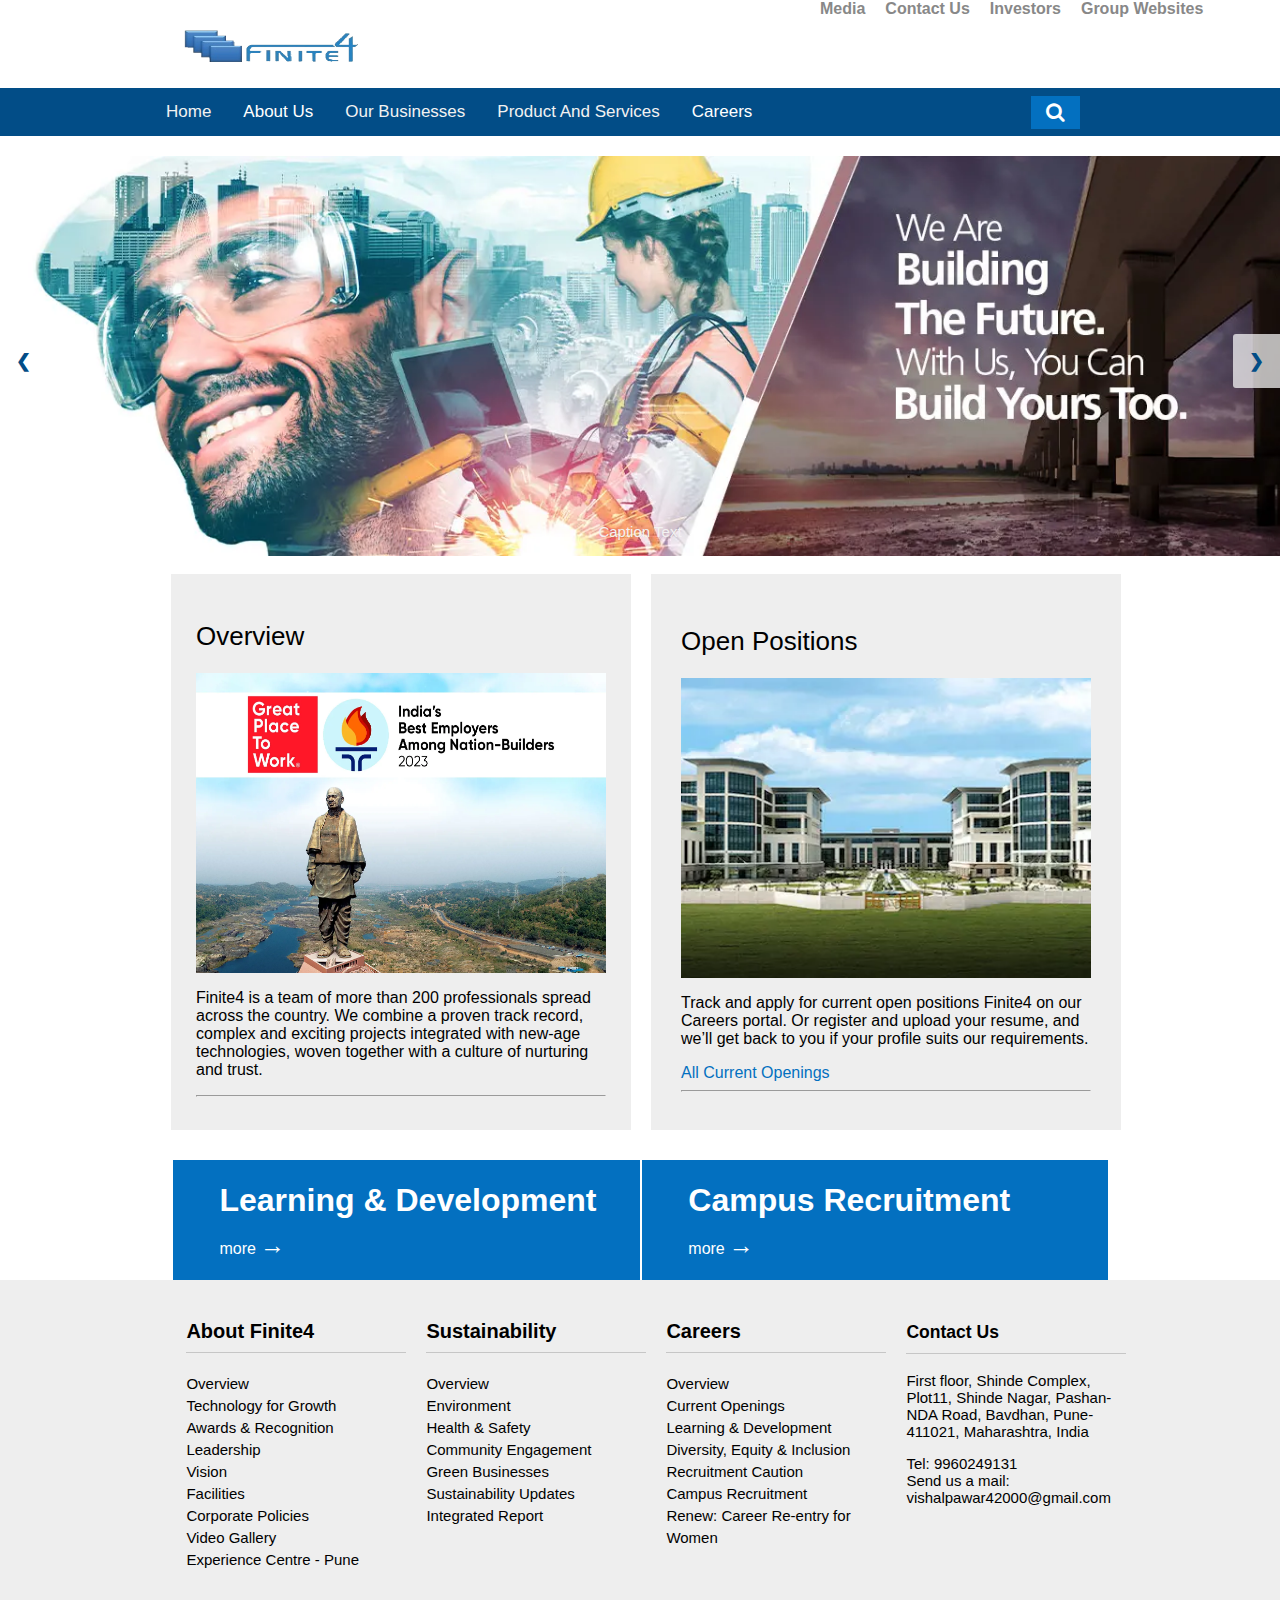
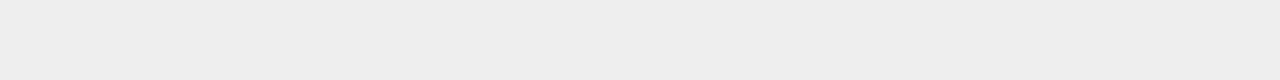
<file: CAREERS.html>
<!DOCTYPE html>
<html lang="en">

<head>
  <!-- Required meta tags -->
  <meta name="viewport" content="width=device-width, initial-scale=1">
  <link rel="stylesheet" type="text/css" href="careers.css">
  <link rel="stylesheet" href="https://cdnjs.cloudflare.com/ajax/libs/font-awesome/4.7.0/css/font-awesome.min.css">


  <title>Finite4</title>
</head>

<body>

  <section>
    <div class="words">
      <ul>
        <li>Media</li>
        <li>Contact Us</li>
        <li>Investors</li>
        <li>Group Websites</li>
      </ul>
    </div>

    <div class="logo">
      <img src="images/logo (1).png" width="200px" height="70px">
    </div>


    <div class="topnav" id="myTopnav">

      <a href="index.html" class="home">Home</a>

      <div class="dropdown">
        <button class="dropbtn" id="aboutUs">About Us
        </button>
        <script>
          document.getElementById("aboutUs").addEventListener("click",function(){
            window.location.href = "home.html";
          })
        </script>
        <div class="dropdown-content">
          <a href="overwive.html">Overview</a>
          <a href="Awards.html">Awards&Recognition</a>
          <a href="#">Technology For Growth</a>
        </div>
      </div>

      <a href="Business.html">Our Businesses</a>
      <a href="product.html">Product And Services</a>
     
      <div class="dropdown">
        <button class="dropbtn" id="CAREERS">Careers
        </button>
        <script>
          document.getElementById("CAREERS").addEventListener("click",function(){
            window.location.href = "CAREERS.html";
          })
        </script>
        <div class="dropdown-content">
          <a href="">Overview</a>
          <a href="#">Current Openings</a>
          <a href="#">Campus Recruitment</a>
        </div>
      </div>

      <div class="search-container"  id="searchContainer">
        <input type="text" placeholder="search..." id="searchInput">
        <button type="submit" onclick="toggleSearch()"><i id="searchIcon" class="fa fa-search"></i></button>
        <button class="cancel" id="cancelButton" style="display: none;" onclick="cancelSearch()"><i class="fa fa-times"></i></button>
    
      </div>

      <a href="javascript:void(0);" style="font-size:15px;" class="icon" onclick="myFunction()">&#9776;</a>
    </div>


    <script>
      function myFunction() {
        var x = document.getElementById("myTopnav");
        if (x.className === "topnav") {
          x.className += " responsive";
        } else {
          x.className = "topnav";
        }
      }

      function toggleSearch() {
  var searchInput = document.getElementById("searchInput");
  var searchIcon = document.getElementById("searchIcon");
  var cancelButton = document.getElementById("cancelButton");
  // searchInput.style.display="block";
  if (searchInput.style.display === "block") {
    searchInput.style.display = "none";
    searchIcon.className ="fa fa-search";
    cancelButton.style.display = "none";
   
  } else {
    searchInput.style.display = "block";
    searchIcon.className ="fa fa-times";
    cancelButton.style.display = "inline-block";
  }
}

function cancelSearch(){
  var searchInput = document.getElementById("searchInput");
  var searchIcon = document.getElementById("searchIcon");
  var cancelButton = document.getElementById("cancelButton");

  searchInput.value ="";
  searchInput.style.display="none";
  searchIcon.className ="fa fa-search";
  cancelButton.style.display = "none";

}v
    </script>

    <!-- Slider Started -->


    <div class="slideshow-container">

      <div class="mySlides fade">
        <img src="images/slider1.webp" style="width:100%" height="400px">
        <div class="text">Caption Text</div>
      </div>

      <div class="mySlides fade">
        <img src="images/career.webp" style="width:100%" height="400px">
        <div class="text">Caption Two</div>
      </div>

      <div class="mySlides fade">
        <img src="images/book.webp" style="width:100%" height="400px">
        <div class="text">Caption Three</div>
      </div>

      <a class="prev" onclick="plusSlides(-1)">❮</a>
      <a class="next" onclick="plusSlides(1)">❯</a>

    </div>
    <br>


    <script>
      let slideIndex = 1;
      showSlides(slideIndex);

      function plusSlides(n) {
        showSlides(slideIndex += n);
      }

      function currentSlide(n) {
        showSlides(slideIndex = n);
      }

      function showSlides(n) {
        let i;
        let slides = document.getElementsByClassName("mySlides");
        let dots = document.getElementsByClassName("dot");
        if (n > slides.length) { slideIndex = 1 }
        if (n < 1) { slideIndex = slides.length }
        for (i = 0; i < slides.length; i++) {
          slides[i].style.display = "none";
        }
        for (i = 0; i < dots.length; i++) {
          dots[i].className = dots[i].className.replace(" active", "");
        }
        slides[slideIndex - 1].style.display = "block";
        dots[slideIndex - 1].className += " active";
      }
    </script>

    <!-- Slider Ended -->

    <!-- Overview Position Started -->

    <div class="overview-container">
      <div class="overview">
        <h2>Overview</h2>
        <img src="images/sardar.webp">
        <p>Finite4 is a team of more than 200 professionals spread across
          the country. We combine a proven track record, complex and exciting
          projects integrated with new-age technologies, woven together
          with a culture of nurturing and trust.</p>
        <hr>
      </div>

      <div class="Position">
        <h2>Open Positions</h2>
        <img src="images/tech.webp">
        <p>Track and apply for current open positions Finite4 on our Careers
          portal. Or register and upload your resume, and we’ll get back
          to you if your profile suits our requirements.</p>
        <span>All Current Openings</span>
        <hr>
      </div>
    </div>

    <div class="learning-container">
      <div class="learning">
        <h1>Learning & Development</h1>
        <a href="#">more<span>&#8594;</span> </a>
      </div>
      <div class="campus">
        <h1>Campus Recruitment</h1>
        <a href="#">more<span>&#8594;</span> </a>
      </div>
    </div>

    <!-- Overview Position Ended -->


    <!-- Footer Startesd -->

    <footer>
      <div class="footer-div">
        <div class="about-us">
          <h3><a>About Finite4</a></h3>
          
          <ul>
            <li>Overview</li>
            <li>Technology for Growth</li>
            <li>Awards & Recognition</li>
            <li>Leadership</li>
            <li>Vision</li>
            <li>Facilities</li>
            <li>Corporate Policies</li>
            <li>Video Gallery</li>
            <li>Experience Centre - Pune</li>
          </ul>
        </div>

        <div class="about-us">
          <h3><a>Sustainability</a></h3>
          
          <ul>
            <li>Overview</li>
            <li>Environment</li>
            <li>Health & Safety</li>
            <li>Community Engagement</li>
            <li>Green Businesses</li>
            <li>Sustainability Updates</li>
            <li>Integrated Report</li>
          </ul>
        </div>

        <div class="about-us">
          <h3><a>Careers</a></h3>
          
          <ul>
            <li>Overview</li>
            <li>Current Openings</li>
            <li>Learning & Development</li>
            <li>Diversity, Equity & Inclusion</li>
            <li>Recruitment Caution</li>
            <li>Campus Recruitment</li>
            <li>Renew: Career Re-entry for Women</li>
          </ul>
        </div>

        <div class="contact">
          <h3><a>Contact Us</a></h3>
          
          <p>First floor, Shinde Complex, Plot11, Shinde Nagar, Pashan-NDA
            Road, Bavdhan, Pune-411021, Maharashtra, India</p>
          <span>Tel: 9960249131</span>
          <br>
          <span>Send us a mail:</span>
          <br>
          <span> <a href="mailto:vishalpawar42000@gmail.com">vishalpawar42000@gmail.com</a></span>
        </div>

      </div>
    </footer>

    <!-- Footer Ended -->

  </section>
</body>

</html>
</file>
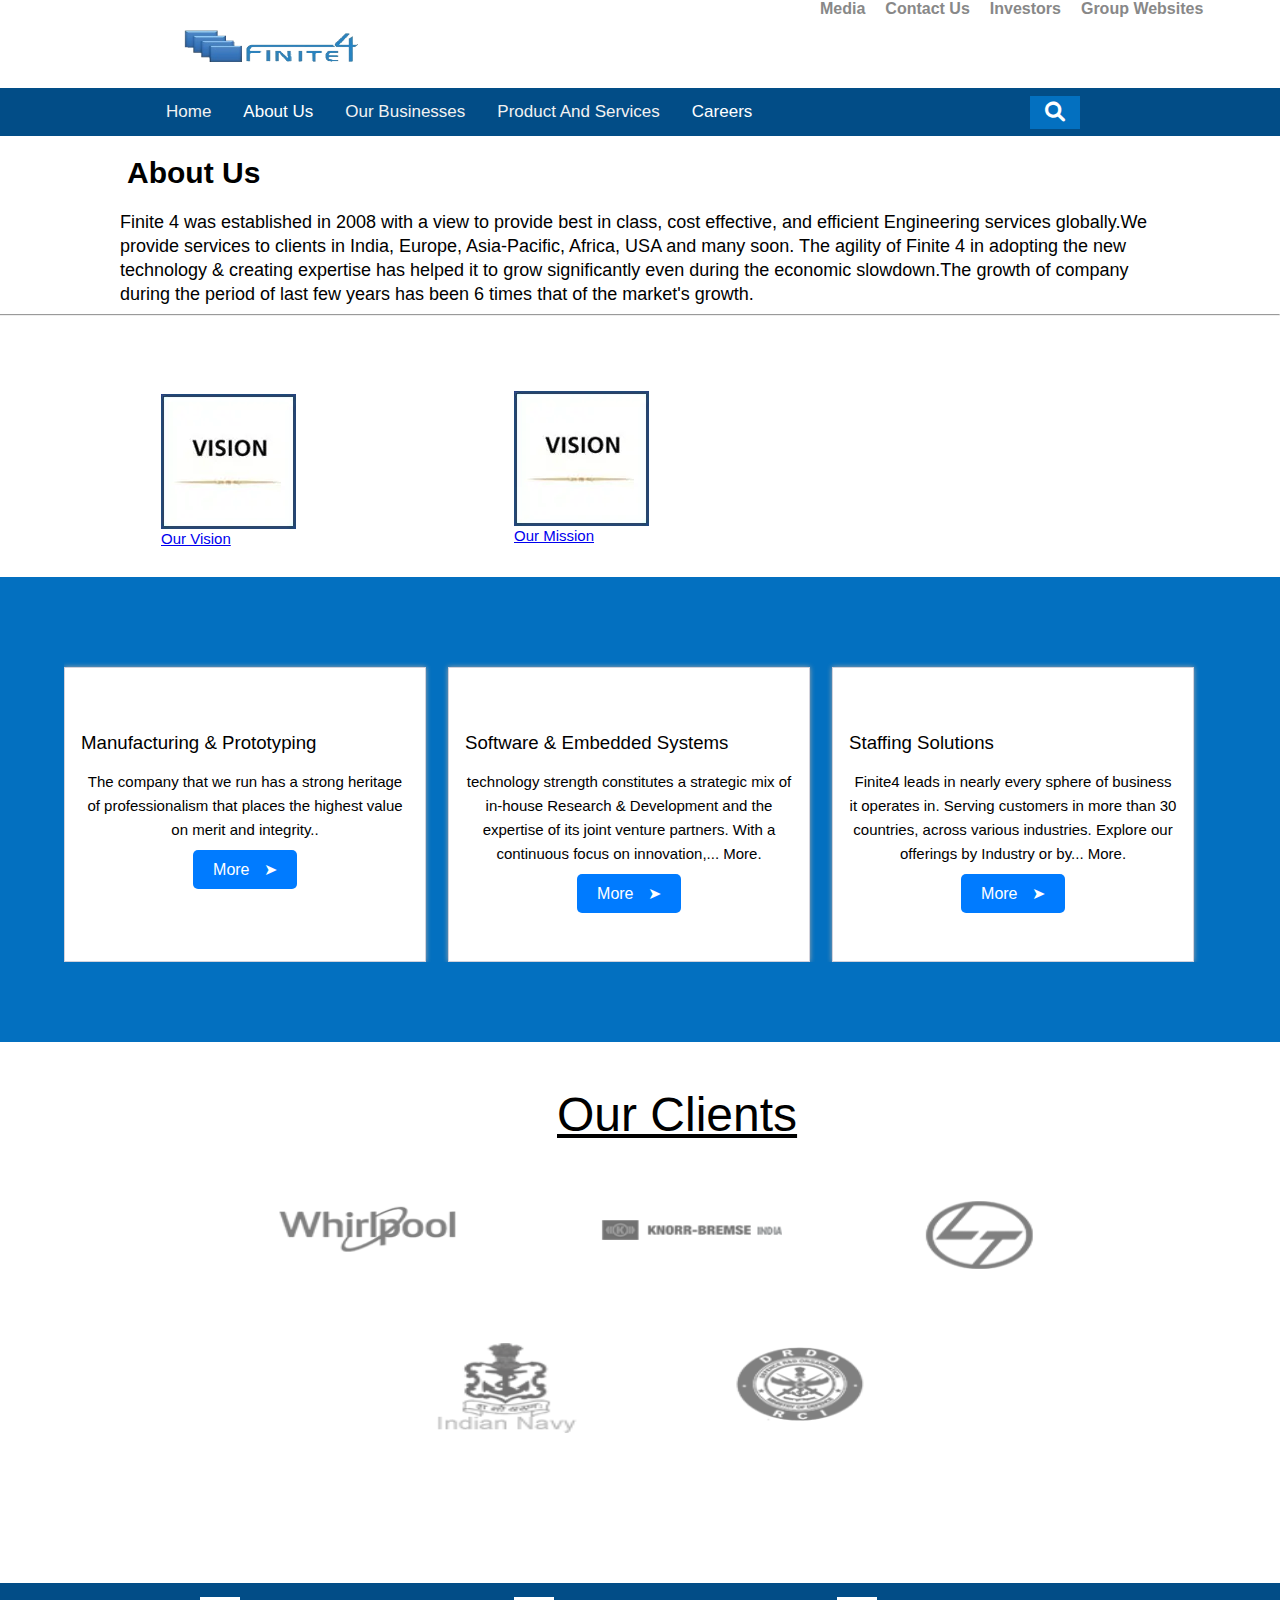
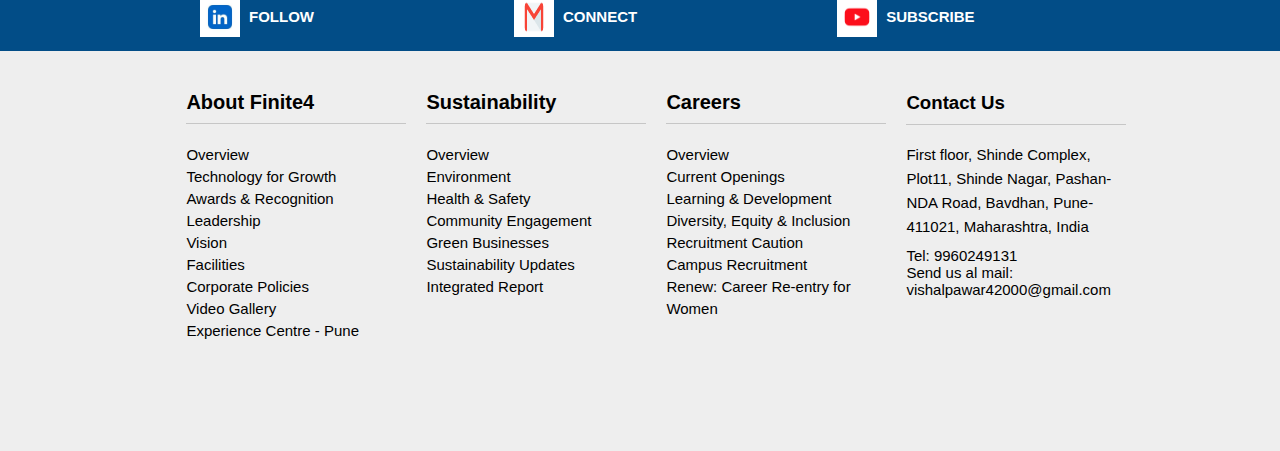
<file: home.html>
<!DOCTYPE html>
<html>
<head>
    <meta name="viewport" content="width=device-width, initial-scale=1">
        <link rel="stylesheet" href="https://cdnjs.cloudflare.com/ajax/libs/font-awesome/6.0.0-beta3/css/all.min.css">
    <title></title>
      <style type="text/css">
        
         </style>
         <link rel="stylesheet" type="text/css" href="home.css">

</head>
<body>
    <section>
    <header>
        <div class="words">
            <ul>
                <li>Media</li>
                <li>Contact Us</li>
                <li>Investors</li>
                <li>Group Websites</li>
              </ul>
            </div>
         <div class="logo">
              <img src="images/logo (1).png" width="200px" height="70px">
            </div>
         <div class="topnav" id="myTopnav">
        <a href="index.html" class="active">Home</a>
           <div class="dropdown">
            <button class="dropbtn" id="aboutUs">About Us
            </button>
            <script>
              document.getElementById("aboutUs").addEventListener("click",function(){
                window.location.href = "home.html";
              })
            </script>
            <div class="dropdown-content">
              <a href="overwive.html">Overview</a>
              <a href="Awards.html">Awards & Recognition</a>
              <a href="#">Technology For Growth</a>
            </div>
          </div> 
         <a href="Business.html">Our Businesses</a>
          <a href="product.html">Product And Services</a>
         <div class="dropdown">
            <button class="dropbtn" id="CAREERS">Careers 
            </button>
            <script>
              document.getElementById("CAREERS").addEventListener("click",function(){
                window.location.href = "CAREERS.html";
              })
            </script>
            <div class="dropdown-content">
              <a href="#">Overview</a>
              <a href="#">Current Openings</a>
              <a href="#">Campus Recruitment</a>
            </div>
          </div>

          <div class="search-container"  id="searchContainer">
            <input type="text" placeholder="search..." id="searchInput">
            <button type="submit" onclick="toggleSearch()"><i id="searchIcon" class="fa fa-search"></i></button>
            <button class="cancel" id="cancelButton" style="display: none;" onclick="cancelSearch()"><i class="fa fa-times"></i></button>
        
          </div>

         <a href="javascript:void(0);" style="font-size:13px;" class="icon" onclick="myFunction()">&#9776;</a>
        </div>
       <script>
        function myFunction() {
          var x = document.getElementById("myTopnav");
          if (x.className === "topnav") {
            x.className += " responsive";
          } else {
            x.className = "topnav";
          }
        }
        
     function toggleSearch() {
  var searchInput = document.getElementById("searchInput");
  var searchIcon = document.getElementById("searchIcon");
  var cancelButton = document.getElementById("cancelButton");
  // searchInput.style.display="block";
  if (searchInput.style.display === "block") {
    searchInput.style.display = "none";
    searchIcon.className ="fa fa-search";
    cancelButton.style.display = "none";
   
  } else {
    searchInput.style.display = "block";
    searchIcon.className ="fa fa-times";
    cancelButton.style.display = "inline-block";
  }
}

function cancelSearch(){
  var searchInput = document.getElementById("searchInput");
  var searchIcon = document.getElementById("searchIcon");
  var cancelButton = document.getElementById("cancelButton");

  searchInput.value ="";
  searchInput.style.display="none";
  searchIcon.className ="fa fa-search";
  cancelButton.style.display = "none";

}
    </script>
</header>
  <div class="row">
        <div class="aboutUs">
            <h1>About Us</span></h1>
            <p>Finite 4 was established in 2008 with a view to provide best in class, cost effective, and efficient 
Engineering services globally.We provide services to clients in India, Europe, Asia-Pacific, Africa, USA and many soon.
The agility of Finite 4 in adopting the new technology & creating expertise has helped it to grow significantly even during the 
economic slowdown.The growth of company during the period of last few years has been 6 times that of the market's growth.</p>
<hr>
 <div class="vistion_miistion">
  <img src="images/vision-thumb-1.webp">
  <div class="listlink">
    <a href="/corporate/about-lt-group/vision/" title="Our Vision">Our Vision</a>
</div>
 </div>
 <div class="Anniual_Reiw">
  <img src="images/vision-thumb-1.webp">
  <div class="listlink">
    <a href="/corporate/about-lt-group/vision/" title="Our Vision">Our Mission</a>
</div>
  </div>
    </div></div>
         </div>
 <div class="items_container">
     <div class="items">
    <div class="card">
      <!-- Content of the first testimonial -->
      <div class="card-body">
        <div class="box">
          <h3> Manufacturing & Prototyping</h3>
            <p>The company that we run has a strong heritage of professionalism that places the highest value on merit and integrity..</p>
            
        </div>
        <div class="overlay">
          <button class="more-button">More <span class="arrow">&#10148;</span></button>

          
        </div>
      </div>
    </div>
    <!-- Add more testimonials as needed -->
    <div class="card">
      <!-- Content of the first testimonial -->
      <div class="card-body">
        <div class="box">
          <h3> Software & Embedded Systems</h3>
           
          
          <p> technology strength constitutes a strategic mix of in-house Research & Development and the expertise of its joint venture partners. With a continuous focus on innovation,...

            More.</p>
        </div>
        <div class="overlay">
          <button class="more-button">More <span class="arrow">&#10148;</span></button>


        </div>
      </div>
    </div>
    <!-- Add more testimonials as needed -->
    <div class="card">
      <!-- Content of the first testimonial -->
      <div class="card-body">
        <div class="box">
          <h3>Staffing Solutions </h3>
          
          
          <p>Finite4 leads in nearly every sphere of business it operates in. Serving customers in more than 30 countries, across various industries. Explore our offerings by Industry or by...

            More.</p>
        </div>
        <div class="overlay">
          <button class="more-button">More <span class="arrow">&#10148;</span></button>

        </div>
      </div>
    </div>
    <!-- Add more testimonials as needed -->
     
    <!-- Add more testimonials as needed -->
  </div>
  <!-- Add previous and next buttons -->
  
  <!-- Initialize the Slick slider with navigation buttons -->
  <script type="text/javascript"> 
    // Add a click event listener to the "More" button
document.querySelector('.more-button').addEventListener('click', function() {
    // Toggle the 'clicked' class on the button
    this.classList.toggle('clicked');
});
  </script></div>
                  <div class="Our_Clients">
                    
                    <div class="clients">
                      <u> Our Clients</u>
                      
                      
                      </div>
                      </div>
                      <div class="clints_img">
                        <div class="whirlpool">
                          <img src="images/whirlpool.png" alt="your Image" width="200px" height="75px">
                          <a href="#"class="name"> </a>
                        </div>
                      </div>
                      <div class="Knorr-Bremse_logo_india">
                        <img src="images/Knorr-Bremse_logo_india.png" alt="your Image" width="200px" height="75px">
                        <a href="#"class="name"> </a>
                      </div>
                    </div>
                    <div class="lt">
                      <img src="images/LT.png" alt="your Image" width="200px" height="75px">
                      <a href="#"class="name"> </a>
                    </div>
                  </div>
                  <div class="Indian-Navy">
                    <img src="images/Indian-Navy.png" alt="your Image" width="280px" height="90px">
                    <a href="#"class="name"> </a>
                  </div>
                </div>
                <div class="Drdo">
                  
                  <img src="images/DRDO_New.png" alt="your Image" width="200px" height="75px">
                  <a href="#"class="name"> </a>
                </div>
              </div>
             <!-- Media code started -->

<div class="media">
  <div class="in">
   <img src="images/in.jpg" alt="Your Image" width="40px" height="40px">
          <a href="#" class="name">FOLLOW</a>
  </div>
  


  <div class="in">
   <img src="images/mail.png" alt="Your Image" width="40px" height="40px">
      <a href="mailto: vishal.pawar@finite4.com" class="name">CONNECT</a>
  </div>

  <div class="in">
    <img src="images/tube.jpg" alt="Your Image" width="40px" height="40px">
         <a href="https://youtu.be/6XH7j3YQZIE" class="name">SUBSCRIBE</a>
   </div>
  </div>

<!-- Media code ended -->
<!------------------------------------------------------------------------------------------------------------->

<!-- Footer Startesd -->

<footer>
  <div class="footer-div">
  <div class="about-us">
  <h3><a>About Finite4</a></h3>
  
  <ul>
    <li>Overview</li>
    <li>Technology for Growth</li>
    <li>Awards & Recognition</li>
    <li>Leadership</li>
    <li>Vision</li>
    <li>Facilities</li>
    <li>Corporate Policies</li>
    <li>Video Gallery</li>
    <li>Experience Centre - Pune</li>
  </ul>
  </div>

  <div class="about-us">
    <h3><a>Sustainability</a></h3>
    
    <ul>
      <li>Overview</li>
      <li>Environment</li>
      <li>Health & Safety</li>
      <li>Community Engagement</li>
      <li>Green Businesses</li>
      <li>Sustainability Updates</li>
      <li>Integrated Report</li>
    </ul>
    </div>

    <div class="about-us">
      <h3><a>Careers</a></h3>
      
      <ul>
        <li>Overview</li>
        <li>Current Openings</li>
        <li>Learning & Development</li>
        <li>Diversity, Equity & Inclusion</li>
        <li>Recruitment Caution</li>
        <li>Campus Recruitment</li>
        <li>Renew: Career Re-entry for Women</li>
      </ul>
      </div>

    <div class="contact">
      <h3><a>Contact Us</a></h3>
      
    <p>First floor, Shinde Complex, Plot11, Shinde Nagar, Pashan-NDA
       Road, Bavdhan, Pune-411021, Maharashtra, India</p>
       <span>Tel: 9960249131</span>
       <br>
       <span>Send us al mail:</span>
       <br>
       <span> <a href="mailto:vishalpawar42000@gmail.com">vishalpawar42000@gmail.com</a></span>
      </div>

    </div>
</footer>

<!-- Footer Ended -->
              
  
</section>
</body>
</html>
</file>
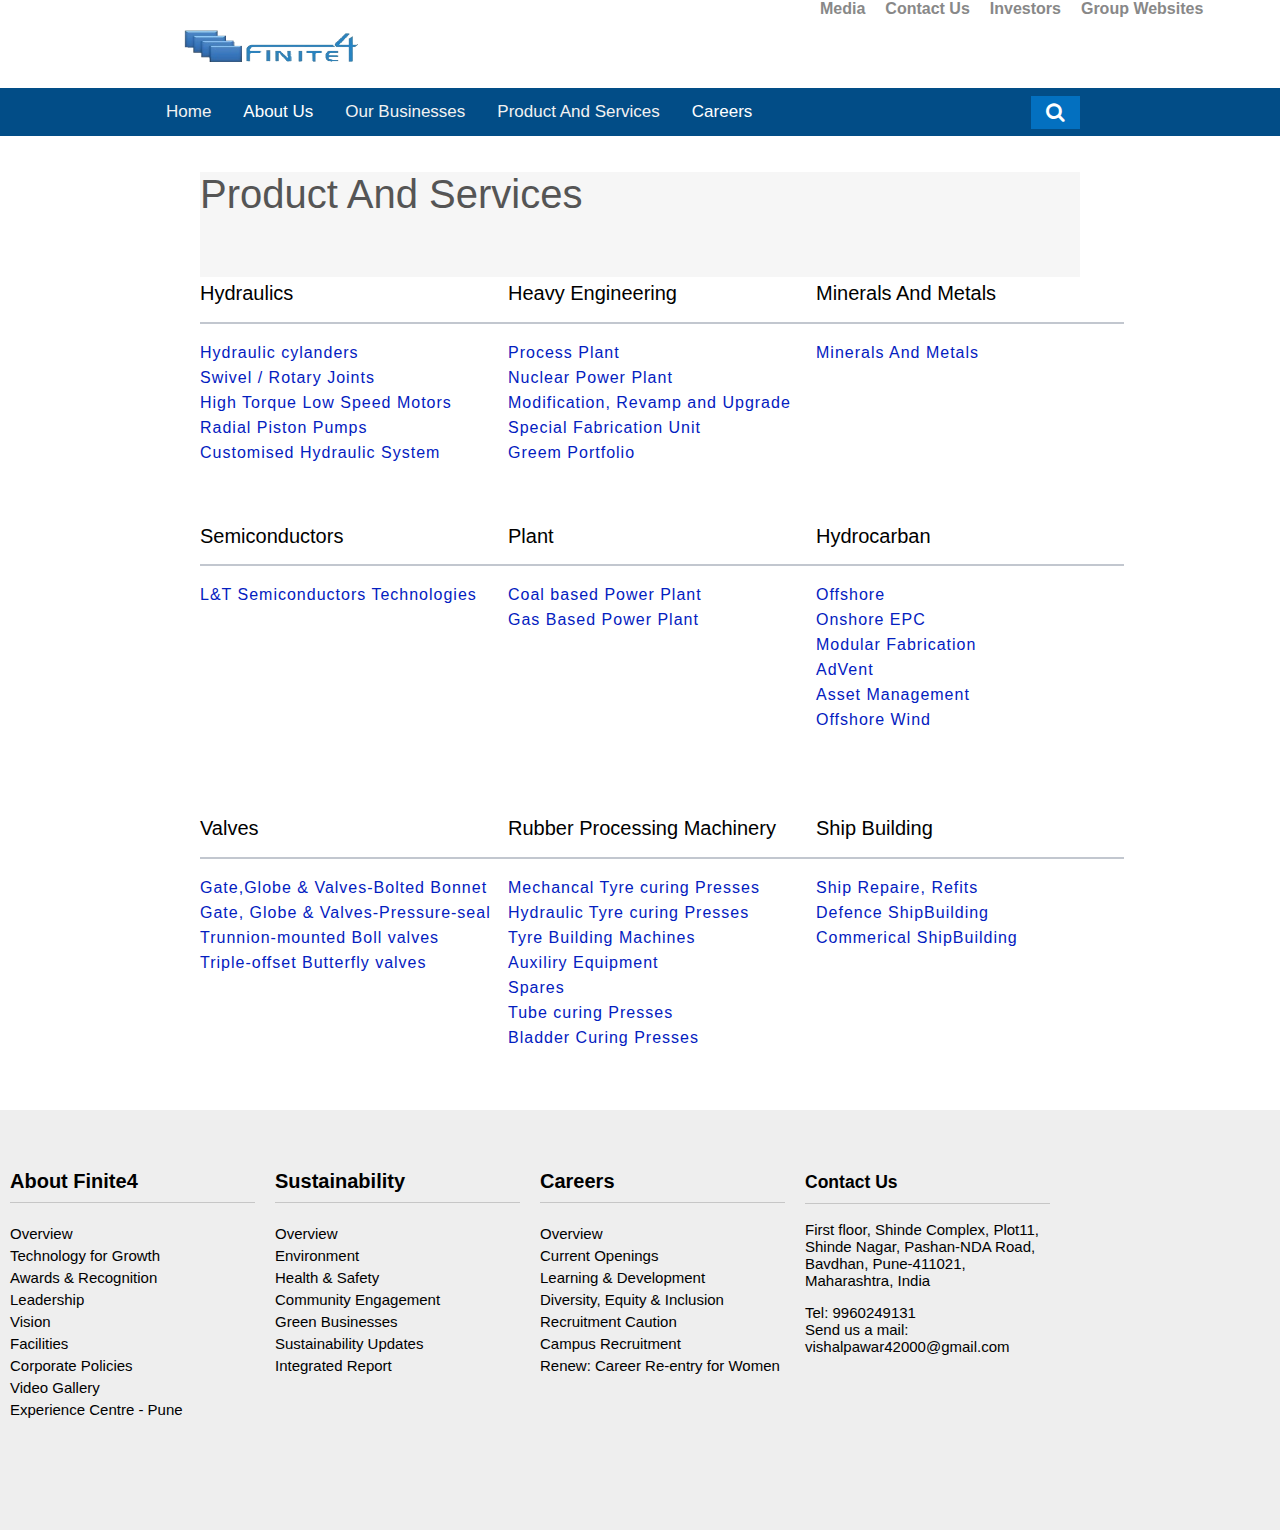
<file: product.html>
<!DOCTYPE html>
<html lang="en">
<head>
    <meta charset="UTF-8">
    <meta name="viewport" content="width=device-width, initial-scale=1.0">
    <link rel="stylesheet" href="https://cdnjs.cloudflare.com/ajax/libs/font-awesome/4.7.0/css/font-awesome.min.css">

    <title> Product & Services</title>
    <link rel="stylesheet" href="product.css">
</head>
<body>
<section>
 <div class="words">
 <ul>
 <li>Media</li>
 <li>Contact Us</li>
 <li>Investors</li>
 <li>Group Websites</li>
 </ul>
 </div>
 <div class="logo">
 <img src="images/logo (1).png" width="200px" height="70px">
 </div>
 <div class="topnav" id="myTopnav">
 <a href="index.html" class="active">Home</a>
 <div class="dropdown">
 <button class="dropbtn" id="aboutUs">About Us
 </button>
 <script>
  document.getElementById("aboutUs").addEventListener("click",function(){
    window.location.href = "home.html";
  })
</script>
 <div class="dropdown-content">
 <a href="overwive.html">Overview</a>
 <a href="Awards.html">Awards&Recognition</a>
 <a href="#">Technology For Growth</a>   
  </div>
  </div>
 <a href="Business.html">Our Businesses</a>
 <a href="product.html">Product And Services</a>
 <div class="dropdown">
 <button class="dropbtn" id="CAREERS">Careers
 </button>
 <script>
  document.getElementById("CAREERS").addEventListener("click",function(){
    window.location.href = "CAREERS.html";
  })
</script>
 <div class="dropdown-content">
 <a href="Career.html">Overview</a>
 <a href="Career.html">Current Openings</a>
 <a href="Career.html">Campus Recruitment</a>
 </div>
 </div>
 <div class="search-container"  id="searchContainer">
  <input type="text" placeholder="search..." id="searchInput">
  <button type="submit" onclick="toggleSearch()"><i id="searchIcon" class="fa fa-search"></i></button>
  <button class="cancel" id="cancelButton" style="display: none;" onclick="cancelSearch()"><i class="fa fa-times"></i></button>

</div>
 <a href="javascript:void(0);" style="font-size:15px;" class="icon" onclick="myFunction()">&#9776;</a>
 </div>
 <script>
 function myFunction() {
    var x = document.getElementById("myTopnav");
    if (x.className === "topnav") {
    x.className += " responsive";
    } else {
    x.className = "topnav";
    }
    }
    function toggleSearch() {
  var searchInput = document.getElementById("searchInput");
  var searchIcon = document.getElementById("searchIcon");
  var cancelButton = document.getElementById("cancelButton");
  // searchInput.style.display="block";
  if (searchInput.style.display === "block") {
    searchInput.style.display = "none";
    searchIcon.className ="fa fa-search";
    cancelButton.style.display = "none";
   
  } else {
    searchInput.style.display = "block";
    searchIcon.className ="fa fa-times";
    cancelButton.style.display = "inline-block";
  }
}

function cancelSearch(){
  var searchInput = document.getElementById("searchInput");
  var searchIcon = document.getElementById("searchIcon");
  var cancelButton = document.getElementById("cancelButton");

  searchInput.value ="";
  searchInput.style.display="none";
  searchIcon.className ="fa fa-search";
  cancelButton.style.display = "none";

}
    </script>
    <div class="row mainsection">
  
  
    <!-- this is for title only -->
    <div class="row collapse pageTitle">
    <div class="rowContent">
    <h1 >Product And Services</h1>
    </div>
    </div>
     <!-- This is for main contents of page -->
     <div class="row collapse" style="font-size: 50;">
     <div class="rowContent">
     <div class="textListProducts">
     <div class="flex-container">
     <li id="list">
     <h2>Hydraulics</h2>
     <hr/>
     <ul id="innerul">
     <li   id="lines">Hydraulic cylanders</li>
     <li  id="lines">Swivel / Rotary Joints</li>
     <li  id="lines">High Torque Low Speed Motors</li>
     <li  id="lines">Radial Piston Pumps</li>
     <li  id="lines">Customised Hydraulic System</li>
     </ul>
     </li >
     <li id="list">
     <h2>Heavy Engineering</h2>
     <hr/>
     <ul>
     <li id="lines">Process Plant</li>
     <li id="lines">Nuclear Power Plant</li>
     <li id="lines">Modification, Revamp and Upgrade</li>
     <li id="lines">Special Fabrication Unit</li>
     <li id="lines">Greem Portfolio</li>
     </ul>
     </li>
     <li id="list">
     <h2>Minerals And Metals</h2>
     <hr/>
     <ul>
     <li id="lines">Minerals And Metals</li>
     </ul>
     </li>
     </div>
     <div class="flex-container">
     <li id="list">
     <h2>Semiconductors</h2>
     <hr/>
     <ul>
     <li id="lines">L&T Semiconductors Technologies</li>
     </ul>

     </li>
     <li id="list">
     <h2>Plant</h2>
     <hr/>
     <ul>
     <li id="lines">Coal based Power Plant</li>
     <li id="lines">Gas Based Power Plant</li>
     </ul>
     </li>
     <li id="list">
     <h2>Hydrocarban</h2>
     <hr/>
     <ul>
     <li id="lines">Offshore </li>
     <li id="lines">Onshore EPC</li>
     <li id="lines">Modular Fabrication</li>
     <li id="lines">AdVent</li>
     <li id="lines">Asset Management</li>
     <li id="lines">Offshore Wind</li>
     <li id="lines"></li>
     </ul>
     </li>
     </div>
     <div class="flex-container">
     <li id="list">
     <h2>Valves</h2>
     <hr/>
     <ul>
     <li id="lines">Gate,Globe & Valves-Bolted Bonnet</li>
     <li id="lines">Gate, Globe & Valves-Pressure-seal</li>
     <li id="lines">Trunnion-mounted Boll valves</li>
     <li id="lines">Triple-offset Butterfly valves</li>
     </ul>
     </li>
     <li id="list">
     <h2>Rubber Processing Machinery</h2>
      <hr/>
      <ul>
      <li id="lines">Mechancal Tyre curing Presses</li>
      <li id="lines">Hydraulic Tyre curing Presses</li>
      <li id="lines">Tyre Building Machines</li>
      <li id="lines">Auxiliry Equipment</li>
      <li id="lines">Spares</li>
      <li id="lines">Tube curing Presses</li>
      <li id="lines">Bladder Curing Presses</li>
      </ul>
      </li>
      <li id="list"> 
      <h2>Ship Building</h2>
      <hr/>
       <ul>
      <li id="lines">Ship Repaire, Refits </li>
      <li id="lines">Defence ShipBuilding</li>
      <li id="lines">Commerical ShipBuilding</li>
      </ul>
       </li>
       </div>
       </div> 
       </div>
       </div>
      </div> 

      <!-- footer started -->
      <footer>
      <div class="footer-div">
        <div class="about-us">
        <h3><a>About Finite4</a></h3>
        
        <ul>
          <li>Overview</li>
          <li>Technology for Growth</li>
          <li>Awards & Recognition</li>
          <li>Leadership</li>
          <li>Vision</li>
          <li>Facilities</li>
          <li>Corporate Policies</li>
          <li>Video Gallery</li>
          <li>Experience Centre - Pune</li>
        </ul>
        </div>
      
        <div class="about-us">
          <h3><a>Sustainability</a></h3>
          
          <ul>
            <li>Overview</li>
            <li>Environment</li>
            <li>Health & Safety</li>
            <li>Community Engagement</li>
            <li>Green Businesses</li>
            <li>Sustainability Updates</li>
            <li>Integrated Report</li>
          </ul>
          </div>
      
          <div class="about-us">
            <h3><a>Careers</a></h3>
            
            <ul>
              <li>Overview</li>
              <li>Current Openings</li>
              <li>Learning & Development</li>
              <li>Diversity, Equity & Inclusion</li>
              <li>Recruitment Caution</li>
              <li>Campus Recruitment</li>
              <li>Renew: Career Re-entry for Women</li>
            </ul>
            </div>
      
          <div class="contact">
            <h3><a>Contact Us</a></h3>
            
          <p>First floor, Shinde Complex, Plot11, Shinde Nagar, Pashan-NDA
             Road, Bavdhan, Pune-411021, Maharashtra, India</p>
             <span>Tel: 9960249131</span>
             <br>
             <span>Send us a mail:</span>
             <br>
             <span> <a href="mailto:vishalpawar42000@gmail.com">vishalpawar42000@gmail.com</a></span>
            </div>
      
          </div>
    </footer>
    </section>
</body>
</html>
</file>
<file: careers.css>
body {
    font-family: 'Arial', sans-serif;
    margin: auto;
  }
  
  section {
    max-width: 1360px;
    margin: 0 auto;
    position: relative;
    /* Add position relative */
  }
  
  .words {
    display: flex;
    margin-left: 800px;
    font-weight: 700;
  }
  
  .words ul {
    display: flex;
    padding: 0;
    margin: 0;
    list-style: none;
  }
  
  .words li {
    margin-left: 20px;
    color: #888;
    cursor: pointer;
    /* Optional: Add spacing between list items */
  }
  
  .words li:hover {
    text-decoration: underline;
  }
  
  .logo {
    position: relative;
    top: 0px;
    height: 70px;
  }
  
  .logo img {
    position: relative;
    left: 170px;
    align-content: center;
  }
  
  /*  Header Started  */
  
  .cancel{
    margin-top: -32px !important;
   }
  .topnav {
    width: 100%;
    overflow: hidden;
    background-color: #024d87;
  }
  
  .topnav a {
    float: left;
    display: block;
    color: #f2f2f2;
    text-align: center;
    padding: 14px 16px;
    text-decoration: none;
    font-size: 17px;
  }
  
  .home {
    margin-left: 150px;
    color: white;
  }
  
  .topnav .icon {
    display: none;
  }
  
  .search-container {
    float: right;
    margin-right: 200px;
    position: relative;
  }
  
  .search-container input[type=text] {
    display: none;
    padding: 6px;
    margin-top: 8px;
    font-size: 17px;
    margin-right: 50px;
    border: none;
  }
  
  .search-container button {
    padding: 5px 15px;
    margin-top: 8px;
    color: white;
    right: 0;
    /* Positioning the button to the right */
    background: #0370c0;
    font-size: 20px;
    border: none;
    cursor: pointer;
    position: absolute;
    /* Positioning the button absolutely */
  }
  
  .search-container button:hover {
    background: #024d87;
  }
  
  .dropdown {
    float: left;
    overflow: hidden;
  }
  
  .dropdown .dropbtn {
    font-size: 17px;
    border: none;
    outline: none;
    color: white;
    padding: 14px 16px;
    background-color: inherit;
    font-family: inherit;
    margin: 0;
  }
  
  .dropdown-content {
    display: none;
    position: absolute;
    background-color: #f9f9f9;
    min-width: 160px;
    box-shadow: 0px 8px 16px 0px rgba(0, 0, 0, 0.2);
    z-index: 1;
  }
  
  .dropdown-content a {
    float: none;
    color: #024d87;
    padding: 12px 16px;
    text-decoration: none;
    display: block;
    text-align: left;
  }
  
  .topnav a:hover,
  .dropdown:hover .dropbtn {
    background-color: #0370c0;
    color: white;
  }
  
  .dropdown-content a:hover {
    background-color: #ddd;
    color: #024d87;
  }
  
  .dropdown:hover .dropdown-content {
    display: block;
  }
  
  @media screen and (max-width: 600px) {
  
    .topnav a:not(:first-child),
    .dropdown .dropbtn {
      display: none;
    }
  
    .topnav a.icon {
      float: right;
      display: block;
    }
  
    .home {
      margin-left: 0px;
      color: white;
    }
  
    .search-container {
      position: relative;
      float: right;
    }
  
    .search-container input[type=text] {
      width: 120px;
      padding: 6px;
      top: 50px;
      position: absolute;
      right: 0;
      display: block;
    }
  
    .search-container button {
      top: 50px;
      position: absolute;
      right: 120px;
    }
  
    .words {
      display: none;
    }
  
    .logo {
      left: 0;
    }
  
    .logo img {
      left: 0px;
    }
  }
  
  @media screen and (max-width: 600px) {
    .topnav.responsive {
      position: relative;
    }
  
    .topnav.responsive .icon {
      position: absolute;
      right: 0;
      top: 0;
    }
  
    .topnav.responsive a {
      float: none;
      display: block;
      text-align: left;
    }
  
    .topnav.responsive .dropdown {
      float: none;
    }
  
    .topnav.responsive .dropdown-content {
      position: relative;
    }
  
    .topnav.responsive .dropdown .dropbtn {
      display: block;
      width: 100%;
      text-align: left;
    }
  
    .words {
      display: none;
    }
  }
  
  /*  Header Ended  */
  
  /* Slider Started  */
  
  .mySlides {
    display: none
  }
  
  img {
    vertical-align: middle;
  }
  
  /* Slideshow container */
  .slideshow-container {
    position: relative;
    margin: auto;
    margin-top: 20px;
  }
  
  /* Next & previous buttons */
  .prev,
  .next {
    cursor: pointer;
    position: absolute;
    top: 50%;
    width: auto;
    background-color: rgba(255, 255, 255, .7);
    padding: 16px;
    margin-top: -22px;
    color: #024d87;
    font-weight: bold;
    font-size: 18px;
    transition: 0.6s ease;
    border-radius: 0 3px 3px 0;
    user-select: none;
  }
  
  .prev:hover,.next:hover{
    background-color: rgba(255, 255, 255, 13);
    transform: rotate(x-y);
  }
  
  /* Position the "next button" to the right */
  .next {
    right: 0;
    border-radius: 3px 0 0 3px;
    background-color: rgba(255, 255, 255, .7);
   }
  
  /* Caption text */
  .text {
    color: #f2f2f2;
    font-size: 15px;
    padding: 8px 0px;
    position: absolute;
    bottom: 8px;
    width: 100%;
    text-align: center;
  }
  
  /* Fading animation */
  .fade {
    animation-name: fade;
    animation-duration: 1.5s;
  }
  
  @keyframes fade {
    from {
      opacity: .4
    }
  
    to {
      opacity: 1
    }
  }
  
  /* On smaller screens, decrease text size */
  @media only screen and (max-width: 300px) {
  
    .prev,
    .next,
    .text {
      font-size: 11px
    }
  }
  
  /* Slider Ended  */
  
  /* Overview Position Started */
  .overview-container {
    width: 80%;
    display: flex;
    margin-left: 10%;
  }
  
  .overview-container img {
    width: 100%;
    height: 300px;
  }
  
  .overview-container span {
    color: #0370c0;
  }
  
  .overview {
    width: 40%;
    margin-left: 4.2%;
    padding: 25px;
    background-color: #eee;
  }
  
  .Position {
    width: 40%;
    padding: 30px;
    margin-left: 2%;
    background-color: #eee;
  }
  
  .Position span:hover {
    cursor: pointer;
    text-decoration: underline;
  }
  
  .overview-container h2 {
    font-weight: 540;
    font-size: 26px;
  }
  
  .learning-container {
    background-color: #0370c0;
    display: flex;
    width: 73.1%;
    height: 120px;
    margin-left: 13.5%;
    margin-top: 30px;
    color: white;
  }
  
  .learning-container a {
    margin-left: 10%;
    color: white;
    line-height: 1px;
    text-decoration: none;
  }
  
  .learning-container a:hover {
    text-decoration: underline;
  }
  
  .learning-container span {
    font-size: 25px;
    margin-left: 4px;
  }
  
  .learning {
    width: 50%;
    border-right: 2px solid #ffffff;
  }
  
  .learning-container h1 {
    margin-left: 10%;
  }
  
  .campus {
    width: 50%;
  }
  
  @media screen and (max-width: 600px) {
    .overview-container {
      width: 100%;
      display: block;
      margin-left: 0%;
    }
  
    .overview-container img {
      width: 100%;
      height: 200px;
    }
  
    .overview-container span {
      color: #0370c0;
    }
  
    .overview {
      width: 90%;
      margin-left: 0%;
      padding: 19px;
      background-color: #eee;
    }
  
    .Position {
      width: 90%;
      padding: 19px;
      margin-left: 0%;
      margin-top: 20px;
    }
  
    .learning-container {
      background-color: #0370c0;
      display: block;
      width: 100%;
      height: auto;
      margin-left: 0%;
      margin-top: 30px;
      color: white;
    }
  
    .learning-container a {
      margin-left: 10%;
      color: white;
      line-height: 1px;
      text-decoration: none;
    }
  
    .learning-container a:hover {
      text-decoration: underline;
    }
  
    .learning-container span {
      font-size: 25px;
      margin-left: 4px;
    }
  
    .learning {
      width: 100%;
      padding-top: 20px;
      padding-bottom: 24px;
      border-bottom: 4px solid #ffffff;
    }
  
    .learning-container h1 {
      margin-left: 10%;
    }
  
    .campus {
      padding-top: 20px;
      padding-bottom: 24px;
      width: 100%;
    }
  
    .text {
      padding: 8px 0px;
    }
  
  }
  
  /* Overview Position Ended */
  
  
      /* footer started */
footer{
  text-align: center;
  left: 0;
  height: 400px;
  background-color: #eee;
  bottom: 0;
  font-size: 15px;
}

.footer-div{
  display: flex;
  width: 960px;
  margin-left: 13%;
}

.about-us{
  width: 245px;
margin-left: 20px;
  text-align: left;
}

.about-us h3{
  color: black;
  margin-top: 50px;
  font-weight: 600;
  line-height: 2px;
  font-size: 20px;
  padding-bottom: 20px;
  border-bottom: 1px solid #c6c6c6;

}

.about-us h3:hover{
  cursor: pointer;
  text-decoration: underline;
}

.contact{
  width: 245px;
  margin-top: 11px;
  margin-left: 20px;
    text-align: left;
}

.contact h3{
  margin-top: 40px;
  line-height: 2px;
  padding-bottom: 20px;
  border-bottom: 1px solid #c6c6c6;

}

.about-us ul {
  list-style-type: none; /* Remove bullet points */
  line-height: 22px;
  padding: 0;
}

.about-us p{
  word-wrap: break-word;
}

.about-us span a{
  text-decoration: none;
}

.contact span a{
  color: #000;
  text-decoration: none;
}

@media screen and (max-width: 600px) {

  footer{
    height: 300px;
  }

  .footer-div{
    display: flex;
    width: 80%;
    margin-left: 0px;
  }

.about-us {
  display: none; /* Hide all sections except contact in mobile view */
}
.contact {
  display: block; /* Display only contact section */
  width: 91%; /* Set full width for contact section */
  margin-top: 0px;
  margin-left: 20px;
    text-align: left;
}
}
/* Footer Ended */
</file>
<file: home.css>
body{
    font-family: Poppins, sans-serif;
     margin: 0;
    padding: 0;
    
}
   
   section {
     max-width: 1360px;
     margin: 0 auto;
     position: relative;
     
     /* Add position relative */
   }
    
   .words {
     display: flex;
     margin-left: 800px;
     font-weight: 700;
   }
    
  
   .words ul {
     display: flex;
     padding: 0;
     margin: 0;
     list-style: none;
   }
   
   .words li {
     margin-left: 20px;
     color: #888;
     cursor: pointer;
     /* Optional: Add spacing between list items */
   }
   
   .words li:hover {
     text-decoration: underline;
   }
   
   .logo {
     position: relative;
     top: 0px;
     height: 70px;

   }
   
   .logo img{
     position: relative;
       left: 170px;
     align-content: center;
   }
   
   /*  Header Started  */
   
   .cancel{
    margin-top: -32px !important;
   }
   .topnav {
     width: 100%;
     overflow: hidden;
     background-color: #024d87;
   }
   
   .topnav a {
     float: left;
     display: block;
     color: #f2f2f2;
     text-align: center;
     padding: 14px 16px;
     text-decoration: none;
     font-size: 17px;
   }
   .more-button {
    background-color: #007bff; /* Change to your preferred background color */
    color: #fff; /* Change to your preferred text color */
    border: none;
    padding: 10px 20px;
    border-radius: 5px;
    cursor: pointer;
    font-size: 16px;
    transition: background-color 0.3s ease;
    margin-left: 23;
  }
 .more-button:hover {
    background-color: #0056b3; /* Change to your preferred hover background color */
  }
   .arrow {
    margin-left: 10px;
  }
  element.style {
    width: 86%;
}
.Our_Clients{
margin-left: 557px;
font-size: xxx-large;
font-family:  Poppins, sans-serif;
margin-top: 45px;
}
.Knorr-Bremse_logo_india{
margin-left: 598px;
margin-top: -70px;
}
.whirlpool{
margin-left: 266px;
margin-top: 45px;
}
.lt{
margin-left: 880px;
margin-top: -70px;
}
.Indian-Navy{
margin-top: 71px;
margin-left: 370px;
}
.Drdo{
margin-left: 700px;
margin-top: -87px;
}
.active {
     margin-left: 150px;
     color: white;
   }
    .topnav .icon {
     display: none;
   }
    .search-container {
     float: right;
     margin-right: 200px;
     position: relative;
   }
    .search-container input[type=text] {
     display: none;
     padding: 6px;
     margin-top: 8px;
     font-size: 17px;
     margin-right: 50px;
     border: none;
   }
   .search-container button {
     padding: 5px 15px;
     margin-top: 8px;
     color: white;
     right: 0; /* Positioning the button to the right */
     background: #0370c0;
     font-size: 20px;
     border: none;
     cursor: pointer;
     position: absolute; /* Positioning the button absolutely */
   }
    .search-container button:hover {
     background:  #0370c0;
   }
   .dropdown {
     float: left;
     overflow: hidden;
   }
    .dropdown .dropbtn {
     font-size: 17px;    
     border: none;
     outline: none;
     color: white;
     padding: 14px 16px;
     background-color: inherit;
     font-family: inherit;
     margin: 0;
   }
    .dropdown-content {
     display: none;
     position: absolute;
     background-color: #f9f9f9;
     min-width: 160px;
     box-shadow: 0px 8px 16px 0px rgba(0,0,0,0.2);
     z-index: 1;
   }
    .dropdown-content a {
     float: none;
     color: #024d87;
     padding: 12px 16px;
     text-decoration: none;
     display: block;
     text-align: left;
   }
    .topnav a:hover, .dropdown:hover .dropbtn {
     background-color: #0370c0;
     color: white;
   }
    .dropdown-content a:hover {
     background-color: #ddd;
     color: #024d87;
   }
    .dropdown:hover .dropdown-content {
     display: block;
   }
    @media screen and (max-width: 600px) {
     .topnav a:not(:first-child), .dropdown .dropbtn {
        display: none;
     }
     .topnav a.icon {
       float: right;
       display: block;
     } 
     .active {
       margin-left: 0px;
       color: white;
     }
     .search-container {
       position: relative;
       float: right;
     }
     .search-container input[type=text] {
       width: 120px;
       padding: 6px;
       top: 50px;
       position: absolute;
       right: 0;
       display: block;
     }
     .search-container button {
       top: 50px;
       position: absolute;
       right: 120px;
     }
     .words {
     display: none;
   }
     .logo{
       left: 0;
     }
    .logo img{
     left: 0px;
    }
   }
    @media screen and (max-width: 600px) {
     .topnav.responsive {position: relative;}
     .topnav.responsive .icon {
       position: absolute;
       right: 20px;
       top: 12px;
     }
     .topnav.responsive a {
       float: none;
       display: block;
       text-align: left;
     }
     .topnav.responsive .dropdown {float: none;}
     .topnav.responsive .dropdown-content {position: relative;}
     .topnav.responsive .dropdown .dropbtn {
       display: block;
       width: 100%;
       text-align: left;
     }
       .words {
     display: none;
   }
   }
   
   /*  Header Ended  */
#search-input {
    width: 200px;
    border: 1px solid #ccc;
    border-radius: 25px;
    outline: none;
    padding: 10px;
}
 #image-container {
    position: relative;
    width: 100%;
     /* Set the height of the image to 400px */
}
#sliding-div {
    position: absolute;
    width: 50%;
    height: 100%;
    background-color: transparent;
    color: white;
    animation: slideRightToLeft 3s linear infinite; /* Slow slide from right to left */
    display: flex;
    flex-direction: column;
}
.row {
  display: flex;
}
 .aboutUs {
  font-size: 15px;
    flex: 1;
    background-color: transparent;
    padding: -3px;
    width: 500px;
    margin-left: -9px;
}
.vistion_miistion{
  padding:0px ;
  margin-left:170px ;
  margin-top: 70px;
  font-size: -1.3333333333rem;
  display: block;
  float: left;
  clear: both;
   line-height: 20px
          }
    .Anniual_Reiw{
      padding:0px ;
  margin-left:523px ;
  
  margin-top: -158px;
  font-size:  -1.3333333333rem;
  display: block;
  float: left;
  clear: both;
   line-height: 20px
   
    }      
.image {
  margin-top: 40px;
    flex: 2;
    text-align: center;
}
.Global_Presence{
  margin-left: 23px;
  margin-top: 43px;
}
.image img {
    max-width: 100%;
    height: 400px;
    border-radius: 100%;
}
 .row p{
font-size: 15px;
word-wrap: break-word;
padding-left: 10%;
padding-right: 10%;
font-size: 18px;
 
}
.row h1{
margin-top: 20px;
margin-left: -47;
padding-left: 136px;

}
.padding {
padding: 5rem;
}
.card {
position: relative;
display: flex;
width: 41%;
min-width: 0;
word-wrap: break-word;
background-color: #fff;
background-clip: border-box;
border: 1px solid #d2d2dc;
border-radius: -23px;
-webkit-box-shadow: 0px 0px 5px 0px rgb(249, 249, 250);
-moz-box-shadow: 0px 0px 5px 0px rgba(212, 182, 212, 1);
box-shadow: 0px 0px 5px 0px rgb(161, 163, 164);
margin-right: 22px; /* Add some spacing between testimonials */
margin-top: 90px;
}
.card .card-body {
padding: 3rem 1rem;
}
.card-body {
flex: 1 1 auto;
padding: 1.25rem;
text-align: center;
}
p {
font-size: 15px;
margin-bottom: .5rem;
line-height: 1.5rem;
}

h4 {
line-height: .2 !important;
}
h3{
color: #024d87;
padding: -0.5rem 2.5rem 5.4166666667rem;
font-size: 1.166667rem;
line-height: 1.083333rem;
padding: -3px 0 .8333333333rem;
text-align: left;
color: #000;
font-weight: 400;
min-height: 10px;
}
.profile {
margin-top: 16px;
margin-left: 11px;
}
.profile-pic {
width: 58px;
}
.cust-name {
font-size: 18px;
}
.cust-profession {
font-size: 10px;
}
.items {
width: 90%;
margin: 0 auto;
margin-top: 0px;
display: flex; /* Display testimonials horizontally */
overflow: hidden; /* Hide overflow for smooth scrolling */
}
/* Add custom navigation button styles */

* {box-sizing: border-box}
.body {font-family: Verdana, sans-serif; margin:0 
 
}
.mySlides {display: none}
img {vertical-align: middle;}

/* Slideshow container */
.slideshow-container {
max-width: 500px;
position: relative;
margin: auto;
}

/* Next & previous buttons */
.prev, .next {
cursor: pointer;
position: absolute;
top: 50%;
width: auto;
padding: 16px;
margin-top: -22px;
color: white;
font-weight: bold;
font-size: 18px;
transition: 0.6s ease;
border-radius: 0 3px 3px 0;
user-select: none;
}

/* Position the "next button" to the right */
.next {
right: 0;
border-radius: 3px 0 0 3px;
}

/* On hover, add a black background color with a little bit see-through */
.prev:hover, .next:hover {
background-color: rgba(0,0,0,0.8);
}

/* Fading animation */
.fade {
animation-name: fade;
animation-duration: 1.5s;
}

@keyframes fade {
from {opacity: .4} 
to {opacity: 1}
}

/* On smaller screens, decrease text size */
@media only screen and (max-width: 600px) {
.prev, .next,.text {font-size: 11px}
}

.items_container{
background-color:  #0370c0;
height: 465px;
margin-top: 28px;
margin-left: 0px;
}
 .service_container {
    display: flex;
    flex-wrap: wrap;
    justify-content: center;
}
.service_card {
    width: calc(25% - 20px); /* 25% width for each card with some margin */
    margin: 72px;
    padding: -19px;
     flex-direction: column;
    align-items: center; /* Center content vertically */
    text-align: center; /* Center text horizontally */
}
.service_card img {
    max-width: 158%;
    height: auto;
    margin-top: 17;
    margin-left: 58px;
}
  .media{
  margin-top: 162px;
 display: flex;
 width: 100%;
 height: 68px;
 background-color: #024d87;
}
.in{
display: flex;
align-items: center;
margin-left:  200px;
}
.progress-wrap.active-progress {
opacity: 1;
visibility: visible;
transform: translateY(0);
}

.progress-wrap:hover::after {
opacity: 0;
}
.progress-wrap:hover::before {
opacity: 1;
}
.progress-wrap svg path {
fill: none;
}
@media (max-width: 767.98px) {
    /* Adjustments for smaller screens */
    .top img {
        margin-left: 10px;
    }
    .row h1 {
      margin-top: 20px;
      margin-left: -98px;
      padding-left: 136px;
  }
    .vistion_miistion {
      padding: 0px;
      margin-left:  23px;
      margin-top: 37px;
      font-size: -1.3333333333rem;
      display: block;
      float: left;
      clear: both;
      line-height: 23px;
  }


    .items {
      width: 90%;
      margin: 0 auto;
      margin-top: 0px;
      display: flex;
      flex-direction: column;
    }
    .items_container {
      background-color: #0370c0;
      height: 900px;
      margin-top: 28px;
      margin-left: 0px;
    }
    .Our_Clients {
      margin-left: 68px;
      font-size: xxx-large;
      font-family: Poppins, sans-serif;
      margin-top: 35px;
  }
  .whirlpool {
    margin-left: 3px;
    margin-top: 45px;
}
.Knorr-Bremse_logo_india {
  margin-left: 15px;
  margin-top: 59px;
}
.lt {
margin-left: 170px;
margin-top: -198px;
}
.Indian-Navy {
margin-top: 143px;
margin-left: 52px;
}
.Drdo {
margin-left: 175px;
margin-top: -196px;
}


    nav ul {
        margin-left: 10px;
    }

    .aboutUs {
        margin-left: 0px;
        width: 100%;
    }
    .about_button{
      margin-left: 110px;
    }
    .image {
        margin-top: 20px;
    }
    .service_card img {
      width: 100%;
      height: auto;
      margin-top: 17;
      margin-left: 30px;
  }
    .row {
        flex-direction: column;
        align-items: center;
    }
    .service_container {
        flex-direction: column;
        
    }
    .service_card {
        width: 100%;
        margin-left: -30px;
    }
    .service_button {
        margin-left: 31%;
    }
    .media {
        flex-direction: row;
    
        text-align: center;
    }
    .in {
        margin-left: 15px;
         
    }
     .slick-prev, .slick-next {
margin-top: 680px;
color: black;
}
.card {
min-width: 100%;
margin-top: 50px;
display: table-column;
}
.card .card-body {
padding: 1rem 1rem;
}
.card-body {
text-align: center;
}
    .top {
        flex-direction: column;
        align-items: center;
    }
    .top img {
        margin-left: 10px;
        margin-bottom: 10px;
    }

    nav ul {
        margin: 0;
        padding: 0;
        text-align: center;
    }

    nav li {
        margin: 0;
        padding: 5px;
    }

    .search-container {
        margin: 10px;
    }

    .search-icon-container {
        margin-right: 5px;
    }

    #search-input {
        width: 80%;
    }
.in{
display: table-column;
align-items: center;
}
.in img {
margin-right:  10px;
}
.name {
    font-size: 15px;
    font-weight: bold;
    margin-left: 0px;
}
    .login {
        float: none;
        margin: 10px;
      }
    .ourcompany , .foo2 {
    display: none;
}
 .footer:nth-child(1) {
display: block; /* Display the first div on small screens */
line-height: 40px;
height: auto;
}

.p1{
margin-top: 10px;
}

/* Media Started */
.media{
  
display: flex;
width: 100%;
height: 70px;
background-color: #024d87;
}
.in{
display: flex;
align-items: center;
margin-left:  200px;
}
.in img {
margin-right:  10%;
}
.name {
    font-size: 13px;
    font-weight: bold;
    margin-left: 0px;
    color: white;
    text-decoration: none;
}
.name:hover{
  color: white;
  text-decoration: underline;
}

@media screen and (max-width: 600px) {
.media{
width: 100%;
flex-direction: column;
height: 182px;
}
.in{
margin-left:  6%;
padding-top: 15px;
}
.name {
      margin-left: --17px;
  }
}
/* Media Ended */

.Anniual_Reiw {
padding: 0px;

margin-left: 230px;
margin-top: -160px;
font-size: -1.3333333333rem;
display: block;
float: left;
clear: both;
line-height: 20px;
}
.contact {
display: block; /* Display only contact section */
width: 91%; /* Set full width for contact section */
margin-top: 0px;
margin-left: 10px;
  text-align: left;
}
}

/* Footer Started */

footer{
  margin-top: 0%;
  text-align: center;
  left: 0;
  height: 400px;
  background-color: #eee;
  bottom: 0;
  font-size: 15px;
}

.footer-div{
display: flex;
width: 960px;
margin-left: 13%;
}

.about-us{
width: 245px;
margin-left: 20px;
text-align: left;
}

.about-us h3{
color: black;
margin-top: 50px;
font-weight: 600;
line-height: 2px;
font-size: 20px;
padding-bottom: 20px;
border-bottom: 1px solid #c6c6c6;
}

.about-us h3:hover{
cursor: pointer;
text-decoration: underline;
}

.contact{
width: 245px;
margin-top: 11px;
margin-left: 20px;
text-align: left;
}

.contact h3{
  font-weight: 600;
margin-top: 40px;
line-height: 2px;
padding-bottom: 20px;
border-bottom: 1px solid #c6c6c6;
}

.about-us ul {
list-style-type: none; /* Remove bullet points */
line-height: 22px;
padding: 0;
}

.about-us p{
word-wrap: break-word;
}

.about-us span a{
text-decoration: none;
}
.name{
  font-size: 15px;
  color: white;
  font-weight: bold;
  text-decoration: none;
  margin-left: 9px;
}
.contact span a{
  color: #000;
  text-decoration: none;
}
@media screen and (max-width: 600px) {

footer{
height: 300px;
}

.footer-div{
display: flex;
width: 80%;
margin-left: 0px;
}

.about-us {
display: none; /* Hide all sections except contact in mobile view */
width: 100;
margin-left: 0px;
}
.contact {
display: block; /* Display only contact section */
width: 91%; /* Set full width for contact section */
margin-top: 0px;
margin-left: 20px;
text-align: left;
}

.name{
  font-size: 15px;
  color: white;
  font-weight: bold;
  text-decoration: none;
  margin-left: -17px;
}
}
/* Footer Ended */
</file>
<file: product.css>
body{
    font-family: Arial,  sans-serif;
    margin: auto;
    width: 100%;
    
}
section {
    max-width: 1360px;
    margin: 0 auto;
    position: relative;
    /* Add position relative */
  }
.nav{
    text-align: center;
    justify-content: center;

    margin: auto;
    width: 1360px;
    color: white;
    height: 53px;
    background-color: navy;
}
.mainsection{
    margin: 0px 200px 0px 200px;
    align-content: center;
    width: auto;
  
}

.links{
    padding-left: 0px;
}



.row.collapse.pageTitle{
    margin: auto;
    width: 100%;
    height: 110px;
  
}
.rowContent h1{
    margin: auto;
    width: auto;
    font-size: 40px;
    font-weight:lighter;
    height: 105px;
    margin-top: 36px;
    padding-left: 0px;
    color: #555;
    background-color: #f6f6f6;
}

/* <Header started */
.words {
    display: flex;
    margin-left: 800px;
    font-weight: 700;
  }
  
  .words ul {
    display: flex;
    padding: 0;
    margin: 0;
    list-style: none;
  }
  
  .words li {
    margin-left: 20px;
    color: #888;
    cursor: pointer;
    /* Optional: Add spacing between list items */
  }
  
  .words li:hover {
    text-decoration: underline;
  }
  
  .logo {
    position: relative;
    top: 0px;
    height: 70px;
  }
  
  .logo img{
    position: relative;
      left: 170px;
    align-content: center;
  }
  
  /*  Header Started  */
  
  .cancel{
    margin-top: -32px !important;
   }
  .topnav {
    width: 100%;
    overflow: hidden;
    background-color: #024d87;
  }
  
  .topnav a {
    float: left;
    display: block;
    color: #f2f2f2;
    text-align: center;
    padding: 14px 16px;
    text-decoration: none;
    font-size: 17px;
    margin-top: 0;
  }
  
  .active {
    margin-left: 150px;
    color: white;
  }
  
  .topnav .icon {
    display: none;
  }
  
  .search-container {
    float: right;
    margin-right: 200px;
    position: relative;
  }
  
  .search-container input[type=text] {
    display: none;
    padding: 6px;
    margin-top: 8px;
    font-size: 17px;
    margin-right: 50px;
    border: none;
  }
  
  .search-container button {
    padding: 5px 15px;
    margin-top: 8px;
    color: white;
    right: 0; /* Positioning the button to the right */
    background: #0370c0;
    font-size: 20px;
    border: none;
    cursor: pointer;
    position: absolute; /* Positioning the button absolutely */
  }
  
  .search-container button:hover {
    background: #024d87;
  }
  
  .dropdown {
    float: left;
    overflow: hidden;
  }
  
  .dropdown .dropbtn {
    font-size: 17px;    
    border: none;
    outline: none;
    color: white;
    padding: 14px 16px;
    background-color: inherit;
    font-family: inherit;
    margin-top: 0px;
  }
  
  .dropdown-content {
    display: none;
    position: absolute;
    background-color: #f9f9f9;
    min-width: 160px;
    box-shadow: 0px 8px 16px 0px rgba(0,0,0,0.2);
    z-index: 1;
  }
  
  .dropdown-content a {
    float: none;
    color: #024d87;
    padding: 12px 16px;
    text-decoration: none;
    display: block;
    text-align: left;
  }
  
  .topnav a:hover, .dropdown:hover .dropbtn {
    background-color: #0370c0;
    color: white;
  }
  
  .dropdown-content a:hover {
    background-color: #ddd;
    color: #024d87;
  }
  
  .dropdown:hover .dropdown-content {
    display: block;
  }
  
  @media screen and (max-width: 600px) {
    .topnav a:not(:first-child), .dropdown .dropbtn {
      display: none;
    }
    .topnav a.icon {
      float: right;
      display: block;
    }
    .active {
      margin-left: 0px;
      color: white;
    }
    .search-container {
      position: relative;
      float: right;
    }
    .search-container input[type=text] {
      width: 120px;
      padding: 6px;
      top: 50px;
      position: absolute;
      right: 0;
      display: block;
    }
    .search-container button {
      top: 50px;
      position: absolute;
      right: 120px;
    }
    .words {
    display: none;
  }
    .logo{
      left: 0;
    }
   .logo img{
    left: 0px;
   }
  }
  
  @media screen and (max-width: 600px) {
    .topnav.responsive {position: relative;}
    .topnav.responsive .icon {
      position: absolute;
      right: 0;
      top: 0;
    }
    .topnav.responsive a {
      float: none;
      display: block;
      text-align: left;
    }
    .topnav.responsive .dropdown {float: none;}
    .topnav.responsive .dropdown-content {position: relative;}
    .topnav.responsive .dropdown .dropbtn {
      display: block;
      width: 100%;
      text-align: left;
    }
      .words {
    display: none;
  }
  }
  
  /*  Header Ended  */


hr{
    border: 1px solid  #c2c7cf; 
    margin-left: 0px;
    margin-top: 0.5px;
    
    margin-bottom: 20px;
    width: 306px;
}
ul{
       list-style: none;
       padding-left: 0px;
}
h2{
    font-weight: normal;
    font-size: 20px;
    width: 306px;
    height: 32px;
    margin-top: 0px;
    margin-bottom: 0px;
    
    padding-bottom: 7px;
    

}

#list{
    width: 370px;
    /* height: 251px; */
    
}
{
    margin-top: 10px;
    padding-top: 7px;
    width: 139.12;
    height: 20px;
    padding-left: 0px;
}

#lines{
    letter-spacing: 1px;
    padding-left: 0px;
    height: 25px;
    color: #0320c0;

}
li{
    list-style: none;
}
.innerul{
    padding-bottom: 30px;
}
.textListProducts ul{
    width: 100%;
    padding-bottom:
     2.5rem;
}
.flex-container{
    display: flex;
}

@media only screen and (max-width: 600px) {
    body {
   
      margin: auto;
      width: 100%;
    }
    .nav{

        margin: auto;
        width: 100%;
        color: white;
        height: 53px;
        background-color: navy;
    }

    .mainsection{
      
        margin: auto;
        width: auto;
        padding: 0px 10px 0px  10px ;
    
    }

    .row.collapse.pageTitle{
    
        width: auto;
   
    }

    .row.collapse.pageTitle .rowContent {
        margin: auto;
        width: auto;
        height: auto;
        margin-left: 190px;
        margin-left: 0px;
    
    }

    .rowContent h1{
        width: auto;
        text-align: center;
        justify-content: center;
        font-size: 30px;
        font-weight:lighter;
        height: 60px;
        margin-top: 25px;
        padding-left: 0px;
    }

    hr{
        border: 1px solid  #c2c7cf; 
        margin-left: 0px;
        margin-top: 0.5px;
        margin-bottom: 20px;
        width: 306px;
    }
    ul{
           list-style: none;
           padding-left: 0px;
    }

    h2{
        font-weight: normal;
        font-size: 20px;
        width: 306px;
        height: 32px;
        margin-top: 0px;
        margin-bottom: 0px;
        padding-bottom: 7px;
        
    
    }
    
    #list{
        width: 370px;
        /* height: 251px; */
       
    }
    a{
        margin-top: 10px;
        padding-top: 7px;
        width: 139.12;
        height: 20px;
        padding-left: 0px;
    }
    
    #lines{
        letter-spacing: 1px;
        padding-left: 0px;
        height: 25px;
        color: #0320c0;
    
    }
    li{
        list-style: none;
    }

    .innerul{
        padding-bottom: 30px;
    }

    .textListProducts ul{
        width: 100%;
        padding-bottom:
         2.5rem;
    }

    .flex-container{
        display: block;
    }
    

  }
       /* footer started */
  footer{
    padding-left: 10px;
    padding-right: 10px;
    padding-top: 20px;
    text-align: center;
    left: 0;
    height: 400px;
    background-color: #eee;
    bottom: 0;
    font-size: 15px;
  }
  
  .footer-div{
   
    display: flex;
    width: auto;
    margin-left: 0px;
  }
  
  .about-us{
    width: 245px;
    margin-right: 20px;
  
    text-align: left;
  }
  
  .about-us h3{
    color: black;
    margin-top: 50px;
    font-weight: 600;
    line-height: 2px;
    font-size: 20px;
    padding-bottom: 20px;
    border-bottom: 1px solid #c6c6c6;
  
  }
  
  .about-us h3:hover{
    cursor: pointer;
    text-decoration: underline;
  }
  
  .contact{
    width: 245px;
    margin-top: 11px;
    /* margin-right: 10px; */
      text-align: left;
  }
  
  .contact h3{
    margin-top: 40px;
    line-height: 2px;
    padding-bottom: 20px;
    border-bottom: 1px solid #c6c6c6;
  
  }
  
  .about-us ul {
    list-style-type: none; /* Remove bullet points */
    line-height: 22px;
    padding: 0;
  }
  
  .about-us p{
    word-wrap: break-word;
  }
  
  .about-us span a{
    text-decoration: none;
  }
  .contact span a{
    color: #000;
    text-decoration: none;
  }
  @media screen and (max-width: 600px) {
  
    footer{
      height: 300px;
    }
  
    .footer-div{
      display: flex;
      width: 80%;
      margin-left: 0px;
    }
  
  .about-us {
    display: none;
  }
  .contact {
    display: block; 
    
    margin-top: 0px;
    margin-left: -180px;
    text-align: left;

  }

  .contact h3{
    width: auto;
    padding-bottom: 20px;
    border-bottom: 1px solid #c6c6c6;
  
  }
  }
</file>
